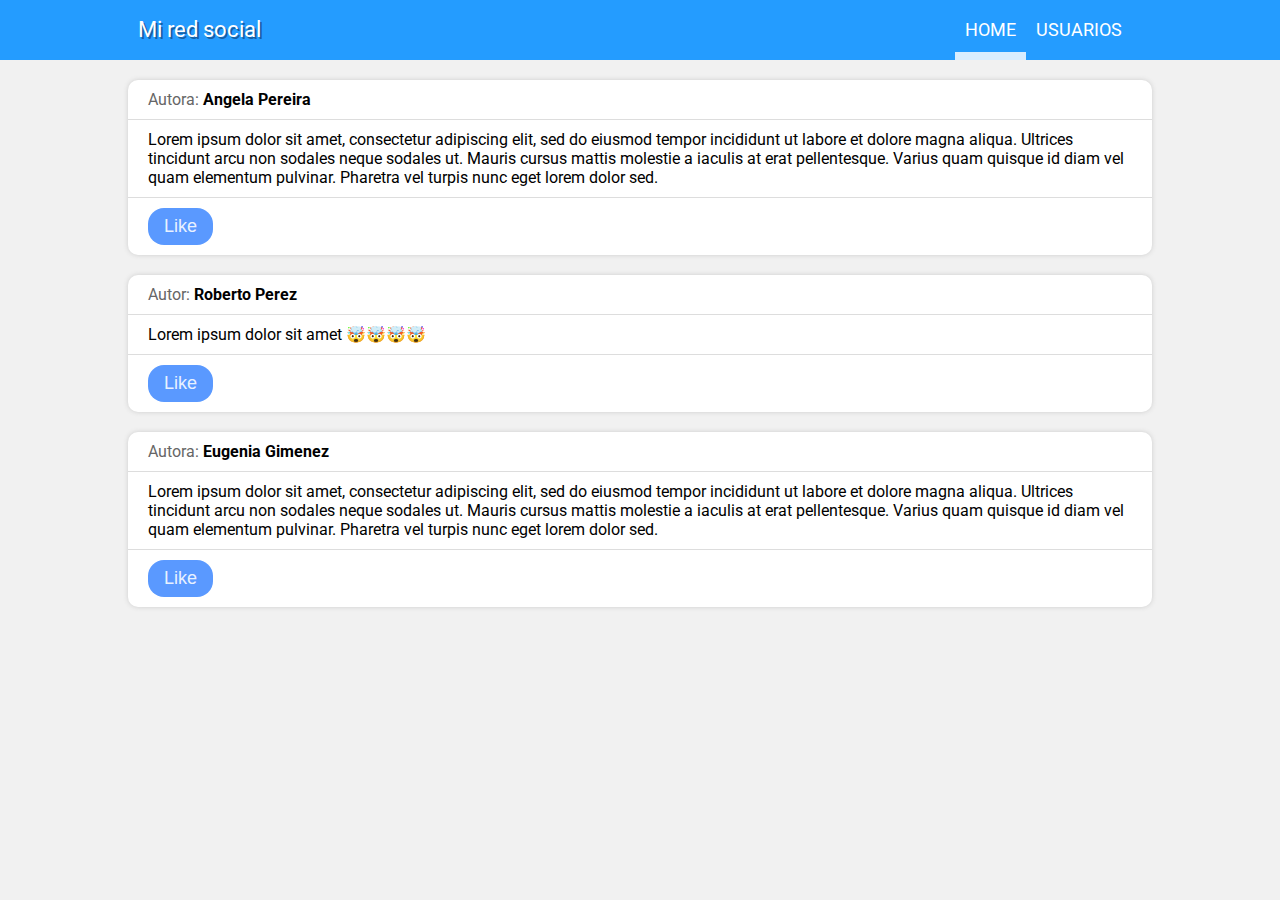
<file: ejercicio/index.html>
<html>
  <head>
    <title>Mi red social</title>

    <link rel="preconnect" href="https://fonts.gstatic.com" crossorigin>
    <link href="https://fonts.googleapis.com/css2?family=Roboto&display=swap" rel="stylesheet">
    <link rel="stylesheet" href="shared.css">
    <link rel="stylesheet" href="feed.css">
  </head>
  <body>
    <header>
      <div class="header-content">
        <div class="brand">Mi red social</div>
        <nav>
          <a class="nav-link active" href="index.html">Home</a>
          <a class="nav-link" href="usuarios/index.html">Usuarios</a>
        </nav>
      </div>
    </header>
    <main>
      <div class="feed">
        <article>
          <div class="post-header">
            <span>Autora:</span>
            <span class="author">Angela Pereira</span>
          </div>
          <div class="post-content">
            Lorem ipsum dolor sit amet, consectetur adipiscing elit, sed do eiusmod tempor incididunt ut labore et dolore magna aliqua. Ultrices tincidunt arcu non sodales neque sodales ut. Mauris cursus mattis molestie a iaculis at erat pellentesque. Varius quam quisque id diam vel quam elementum pulvinar. Pharetra vel turpis nunc eget lorem dolor sed.
          </div>
          <div class="post-footer">
            <button>Like</button>
          </div>
        </article>
        <article>
          <div class="post-header">
            <span>Autor:</span>
            <span class="author">Roberto Perez</span>
          </div>
          <div class="post-content">
            Lorem ipsum dolor sit amet 🤯🤯🤯🤯
          </div>
          <div class="post-footer">
            <button>Like</button>
          </div>
        </article>
        <article>
          <div class="post-header">
            <span>Autora:</span>
            <span class="author">Eugenia Gimenez</span>
          </div>
          <div class="post-content">
            Lorem ipsum dolor sit amet, consectetur adipiscing elit, sed do eiusmod tempor incididunt ut labore et dolore magna aliqua. Ultrices tincidunt arcu non sodales neque sodales ut. Mauris cursus mattis molestie a iaculis at erat pellentesque. Varius quam quisque id diam vel quam elementum pulvinar. Pharetra vel turpis nunc eget lorem dolor sed.
          </div>
          <div class="post-footer">
            <button>Like</button>
          </div>
        </article>
      </div>
    </main>
  </body>
</html>
</file>
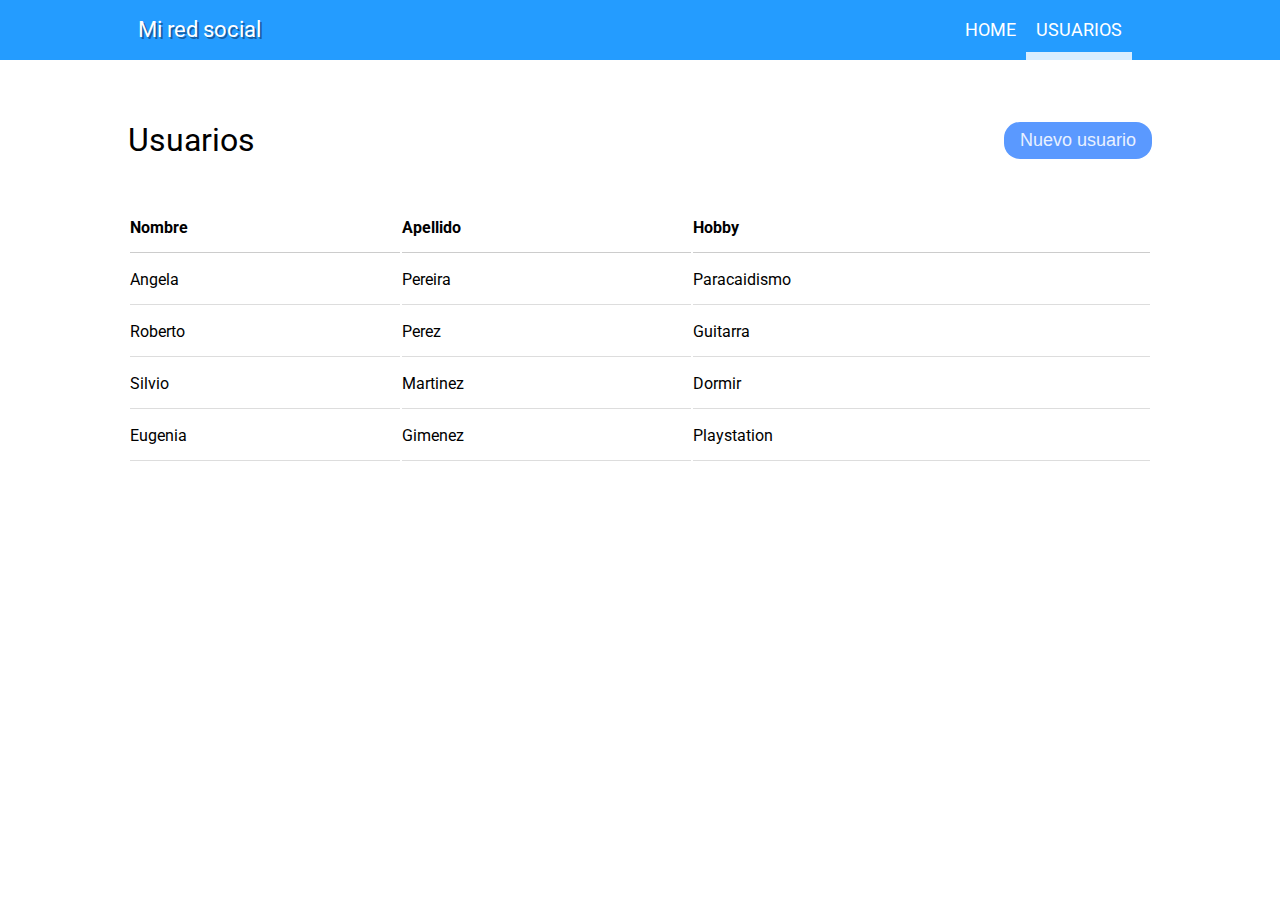
<file: ejercicio/usuarios/index.html>
<html>
  <head>
    <title>Mi red social</title>

    <link rel="preconnect" href="https://fonts.gstatic.com" crossorigin>
    <link href="https://fonts.googleapis.com/css2?family=Roboto&display=swap" rel="stylesheet">
    <link rel="stylesheet" href="shared.css">
    <link rel="stylesheet" href="../shared.css">
  </head>
  <body>
    <header>
      <div class="header-content">
        <div class="brand">Mi red social</div>
        <nav>
          <a class="nav-link" href="../index.html">Home</a>
          <a class="nav-link active" href="index.html">Usuarios</a>
        </nav>
      </div>
    </header>
    <main>
      <div class="users">
        <div class="users-header">
          <h1>Usuarios</h1>
          <div class="buttons">
            <a href="nuevo.html">
              <button>Nuevo usuario</button>
            </a>
          </div>
        </div>
        <table>
          <thead>
            <tr>
              <th>Nombre</th>
              <th>Apellido</th>
              <th>Hobby</th>
            </tr>
          </thead>
          <tbody>
            <tr>
              <td>Angela</td>
              <td>Pereira</td>
              <td>Paracaidismo</td>
            </tr>
            <tr>
              <td>Roberto</td>
              <td>Perez</td>
              <td>Guitarra</td>
            </tr>
            <tr>
              <td>Silvio</td>
              <td>Martinez</td>
              <td>Dormir</td>
            </tr>
            <tr>
              <td>Eugenia</td>
              <td>Gimenez</td>
              <td>Playstation</td>
            </tr>
          </tbody>
        </table>
      </div>
    </main>
  </body>
</html>
</file>
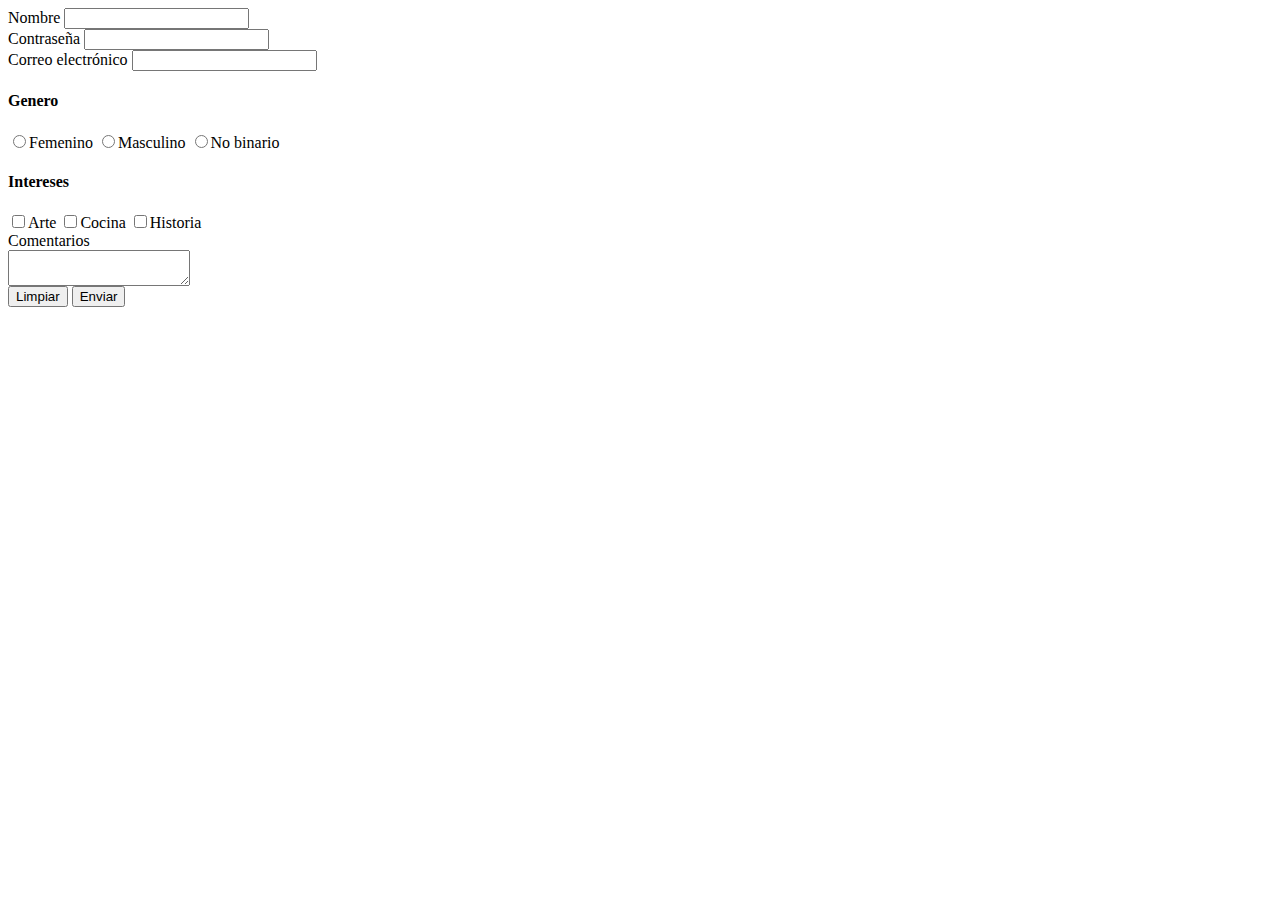
<file: form.html>
<html>
  <head>
    <title>Mi formulario</title>
  </head>
  <body>

    <form>
      <label for="nombre">Nombre</label>
      <input id="nombre" name="name" required />

      <br />

      <label for="contrasena">Contraseña</label>
      <input id="contrasena" type="password" name="password" maxlength="6" />

      <br />

      <label for="email">Correo electrónico</label>
      <input id="email" type="email" name="email" required />

      <h4>Genero</h4>
      <label>
        <input type="radio" name="gender" value="F">Femenino
      </label>
      <label>
        <input type="radio" name="gender" value="M">Masculino
      </label>
      <label>
        <input type="radio" name="gender" value="X">No binario
      </label>

      <h4>Intereses</h4>
      <label>
        <input type="checkbox" name="art" value="art">Arte
      </label>
      <label>
        <input type="checkbox" name="cuisine" value="cuisine">Cocina
      </label>
      <label>
        <input type="checkbox" name="historia" value="history">Historia
      </label>

      <br />

      <label for="comentarios">Comentarios</label>
      <br />
      <textarea id="comentarios" name="comments" required></textarea>

      <br />

      <button type="reset">Limpiar</button>
      <button type="submit">Enviar</button>
    </form>

  </body>
</html>
</file>
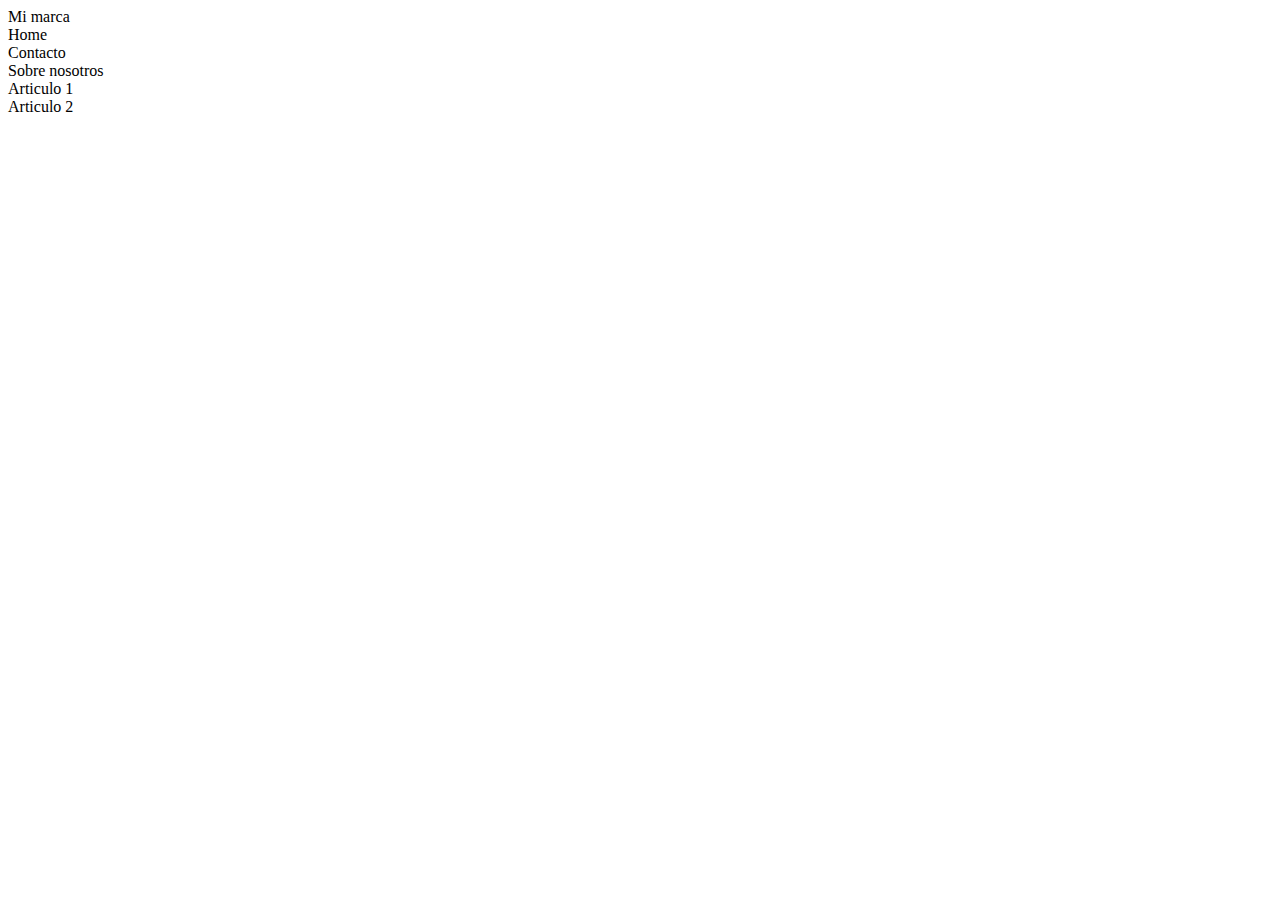
<file: layout.html>
<html>
  <head>
    <title>Mi marca</title>
  </head>
  <body>

    <header>
      <div id="brand">
        Mi marca
      </div>

      <nav>
        <div class="nav-link">Home</div>
        <div class="nav-link">Contacto</div>
        <div class="nav-link">Sobre nosotros</div>
      </nav>
    </header>
    <main>
      <section>
        <article>Articulo 1</article>
        <article>Articulo 2</article>
      </section>
    </main>
  </body>
</html>
</file>
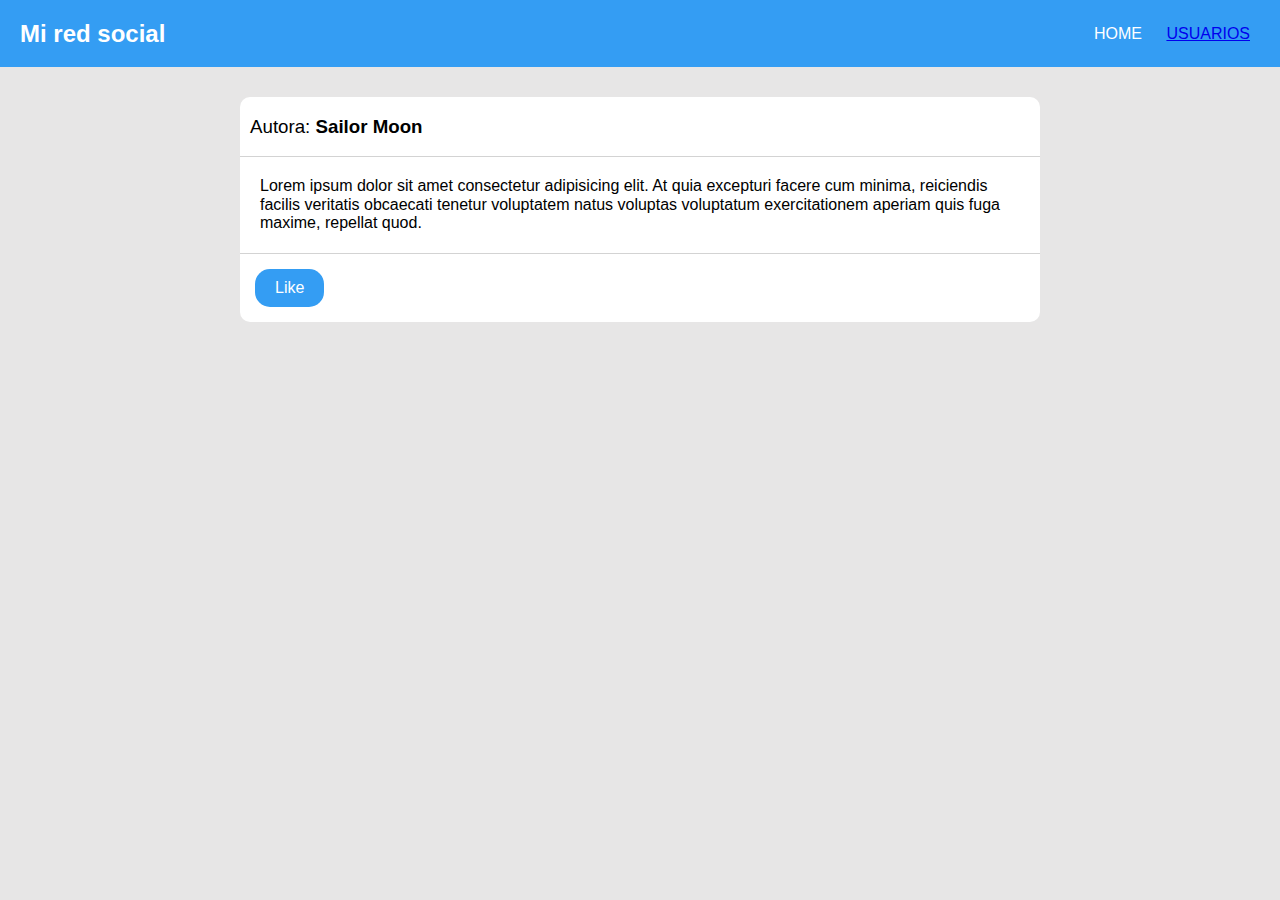
<file: ejercicio/home.html>
<!DOCTYPE html>
<html lang="en">
<head>
   <title>Social Network</title>
   <link rel="stylesheet" href="style.css">
   <link rel="stylesheet" href="normalize.css">
   <link rel="stylesheet" href="home.css">

</head>
<body>
    <header>
        <h2>Mi red social</h2>
        <nav><!-- ES PARA PODER NAVEGAR ENTRE HOME Y USUARIO-->
            <a>HOME</a>
            <a href="users.html">USUARIOS</a>
        </nav>
    </header>
    <main>
        <div class="post">
            <h3>Autora: <span>Sailor Moon</span></h3>
            <p>Lorem ipsum dolor sit amet consectetur adipisicing elit. At quia excepturi facere cum minima, reiciendis facilis veritatis obcaecati tenetur voluptatem natus voluptas voluptatum exercitationem aperiam quis fuga maxime, repellat quod.</p>
            <button>Like</button>
        </div>
    </main>
</body>
</html>
</file>
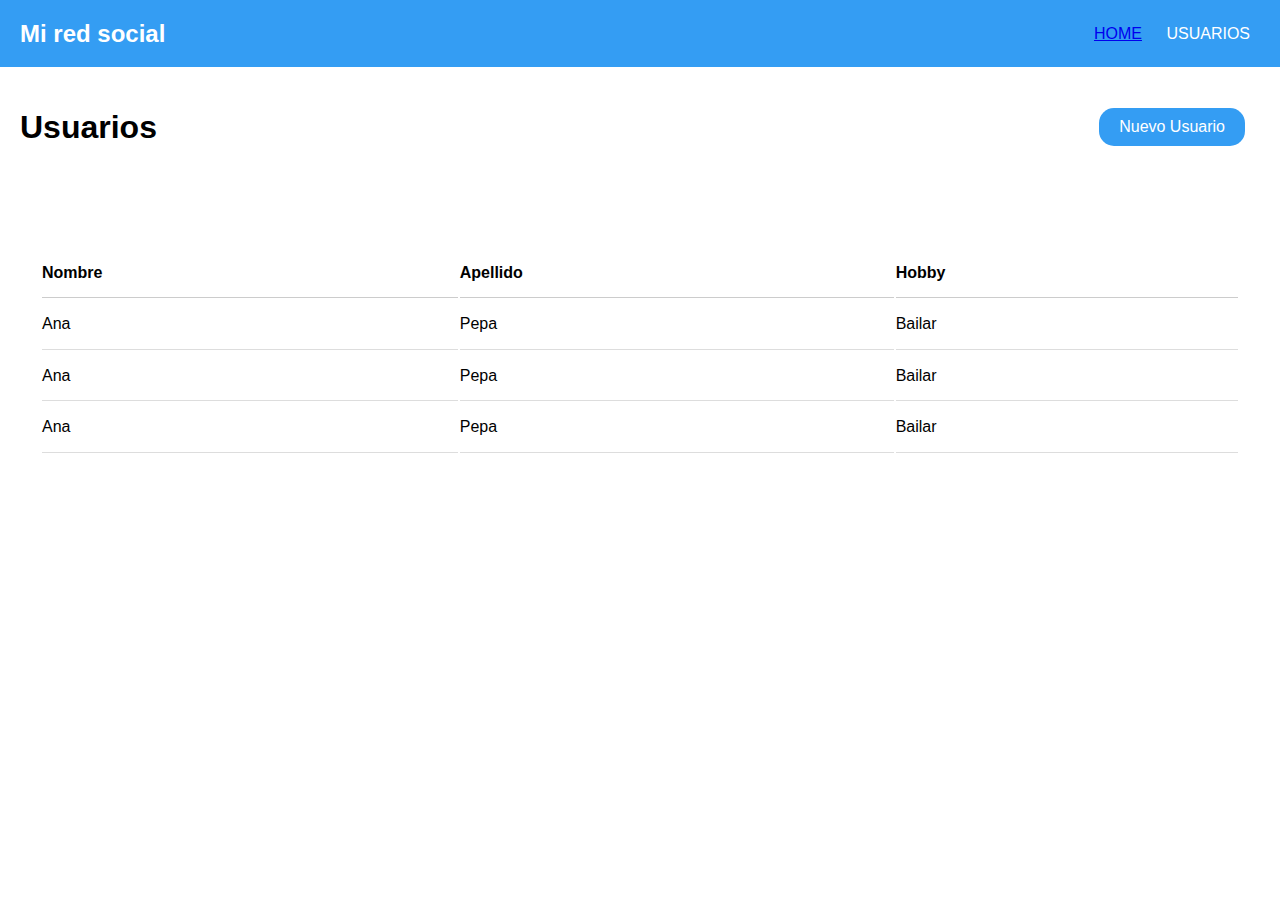
<file: ejercicio/users.html>
<!DOCTYPE html>
<html lang="en">
<head>
   <title>Social Network</title>
   <link rel="stylesheet" href="user.css">
   <link rel="stylesheet" href="style.css">
   <link rel="stylesheet" href="normalize.css">
</head>
<body>
    <header>
        <h2>Mi red social</h2>
        <nav><!-- ES PARA PODER NAVEGAR ENTRE HOME Y USUARIO-->
            <a href="home.html">HOME</a>
            <a>USUARIOS</a>
        </nav>
    </header>
    <main>
        <div>
            <h1>Usuarios</h1>
            <button>Nuevo Usuario</button>
        </div>
        <table>
            <thead>
                <tr>
                    <th>Nombre</th>
                    <th>Apellido</th>
                    <th>Hobby</th>
                </tr>
            </thead>
            <tbody>
                <tr>
                    <td>Ana</td>
                    <td>Pepa</td>
                    <td>Bailar</td>
                </tr>
                <tr>
                    <td>Ana</td>
                    <td>Pepa</td>
                    <td>Bailar</td>
                </tr>
                <tr>
                    <td>Ana</td>
                    <td>Pepa</td>
                    <td>Bailar</td>
                </tr>
            </tbody>
        </table>
    </main>
</body>
</html>
</file>
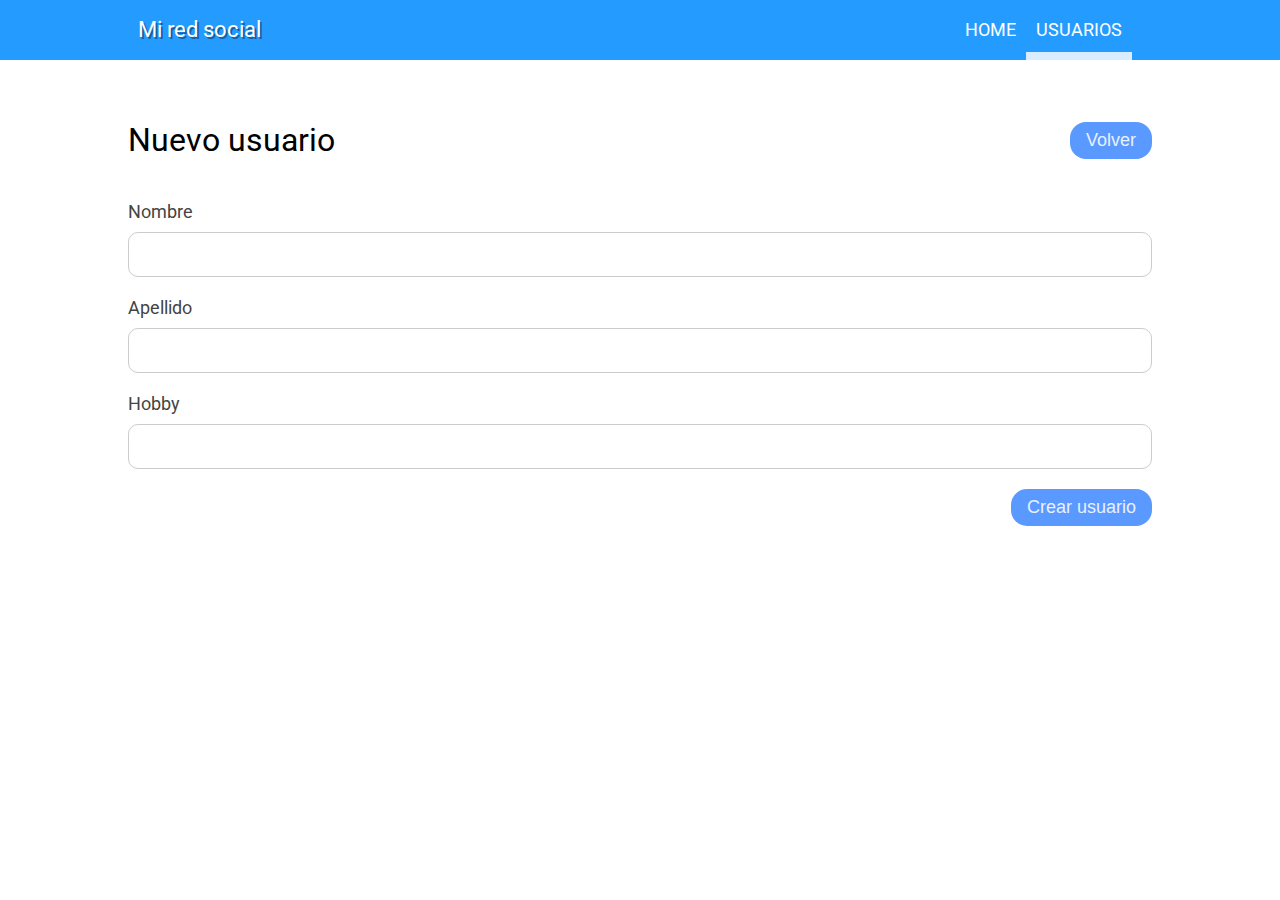
<file: ejercicio/usuarios/nuevo.html>
<html>
  <head>
    <title>Mi red social</title>

    <link rel="preconnect" href="https://fonts.gstatic.com" crossorigin>
    <link href="https://fonts.googleapis.com/css2?family=Roboto&display=swap" rel="stylesheet">
    <link rel="stylesheet" href="../shared.css">
    <link rel="stylesheet" href="shared.css">
    <link rel="stylesheet" href="../form.css">
  </head>
  <body>
    <header>
      <div class="header-content">
        <div class="brand">Mi red social</div>
        <nav>
          <a class="nav-link" href="../index.html">Home</a>
          <a class="nav-link active" href="index.html">Usuarios</a>
        </nav>
      </div>
    </header>
    <main>
      <div class="users">
        <div class="users-header">
          <h1>Nuevo usuario</h1>
          <div class="buttons">
            <a href="index.html">
              <button>Volver</button>
            </a>
          </div>
        </div>
        <form>
          <div class="form-field">
            <label for="name">Nombre</label>
            <input id="name" name="nombre" required>
          </div>

          <div class="form-field">
            <label for="lastname">Apellido</label>
            <input id="lastname" name="apellido" required>
          </div>

          <div class="form-field">
            <label for="hobby">Hobby</label>
            <input id="hobby" name="hobby" required>
          </div>

          <div class="form-buttons">
            <button type="submit">Crear usuario</button>
          </div>
        </form>
      </div>
    </main>
  </body>
</html>
</file>
<file: ejercicio/shared.css>
body {
  font-family: 'Roboto', sans-serif;
  margin: 0;
  padding: 0;
}

header {
  background-color: rgb(36, 156, 255);
  display: flex;
  justify-content: center;
}

.header-content {
  max-width: 1024px;
  display: flex;
  justify-content: space-between;
  align-items: stretch;
  height: 60px;
  flex: 1;
}

header .brand {
  font-size: 22px;
  padding: 0 10px;
  color: white;
  line-height: 60px;
  text-shadow: 2px 2px rgb(23, 95, 163);
}

nav {
  display: flex;
  padding: 0 20px;
}

.nav-link {
  flex: 1;
  padding: 0 10px;
  line-height: 60px;
}

.nav-link:hover {
  background-color: rgb(2, 96, 173);
}

.nav-link.active {
  border-bottom: 8px solid rgb(216, 237, 255);
}

.nav-link {
  color: white;
  text-decoration: none;
  font-size: 18px;
  text-transform: uppercase;
}

main {
  
}

button {
  font-size: 18px;
  border-radius: 16px;
  color: rgb(232, 241, 255);
  background-color: rgb(90, 153, 255);
  border: none;
  padding: 8px 16px;
  cursor: pointer;
}

button:hover {
  background-color: rgb(35, 119, 255);
}
</file>
<file: ejercicio/feed.css>
main {
  background-color: rgb(241, 241, 241);
  height: calc(100vh - 60px)
}

.feed {
  color: black;
  padding-top: 20px;
  max-width: 1024px;
  margin: 0 auto;
}

article {
  background-color: white;
  margin-bottom: 20px;
  border-radius: 10px;
  box-shadow: #CCC 0 0 5px;
}

.post-header {
  color: #666;
  padding: 10px 20px;
  border-bottom: 1px solid #DDD;
}

.post-header .author {
  font-weight: bold;
  color: black
}

.post-content {
  padding: 10px 20px;
}

.post-footer {
  border-top: 1px solid #DDD;
  padding: 10px 20px;
}
</file>
<file: ejercicio/usuarios/shared.css>
.users {
  max-width: 1024px;
  margin: 0 auto;
}

.users-header {
  margin-top: 40px;
  display: flex;
  justify-content: space-between;
  align-items: center;
}

h1 {
  font-weight: 400;
}

table {
  margin-top: 20px;
  width: 100%;
}

th {
  text-align: left;
}

th {
  border-bottom: 1px solid #CCC;
}

td {
  border-bottom: 1px solid #DDD;
}

th,td {
  padding: 15px 0
}
</file>
<file: ejercicio/style.css>
body{
    background-color: rgb(231, 230, 230);
    font-family: Verdana, Geneva, Tahoma, sans-serif;
}

header{
    background-color: rgb(52, 157, 243);
    display: flex;
    justify-content: space-between;
    align-items: center;
    color: white;
    padding: 0px 20px;
}

nav a{
    margin: 10px;
}
</file>
<file: ejercicio/home.css>
main{
    display: flex;
    flex-direction: column;
    align-items: center;
    justify-content: center;
}

.post{
    max-width: 800px;
    background-color: white;
    border-radius: 10px;
    margin: 30px;
}

.post p{
    border-top: solid 1px lightgrey;
    border-bottom: solid 1px lightgrey;
    padding: 20px;
    margin-bottom: 0px;
}
.post h3{
    padding: 0px 20 px;
    font-weight: normal;
    margin-left: 10px;
}

.post h3 span{
    font-weight: bold;
}

.post button{
    border-radius: 15px;
    padding: 10px 20px;
    color: white;
    background-color: rgb(52, 157, 243);
    border: none;
    margin: 15px;
}
</file>
<file: ejercicio/user.css>
body{
    background-color:white !important;
}
div{
    display: flex;
    justify-content: space-between;
    align-items: center;
    padding: 20px;
}
div button{
    border-radius: 15px;
    padding: 10px 20px;
    color: white;
    background-color: rgb(52, 157, 243);
    border: none;
    margin: 15px;   
}

table {
    margin-top: 20px;
    width: 100%;
    padding: 40px;
  }

  th {
    text-align: left;
  }
  
  th {
    border-bottom: 1px solid #CCC;
  }
  
  td {
    border-bottom: 1px solid #DDD;
  }
  
  th,td {
    padding: 15px 0
  }
</file>
<file: ejercicio/form.css>
.form-field {
  display: flex;
  flex-direction: column; 
  margin: 20px 0;
}

label {
  font-size: 18px;
  color: #444
}

input {
  border-radius: 10px;
  border: 1px solid #CCC;
  margin-top: 10px;
  font-size: 18px;
  padding: 11px;
  outline: none;
}

input:focus {
  border: 2px solid rgb(35, 119, 255);
  padding: 10px;
}

.form-buttons {
  display: flex;
  justify-content: flex-end;
}
</file>
